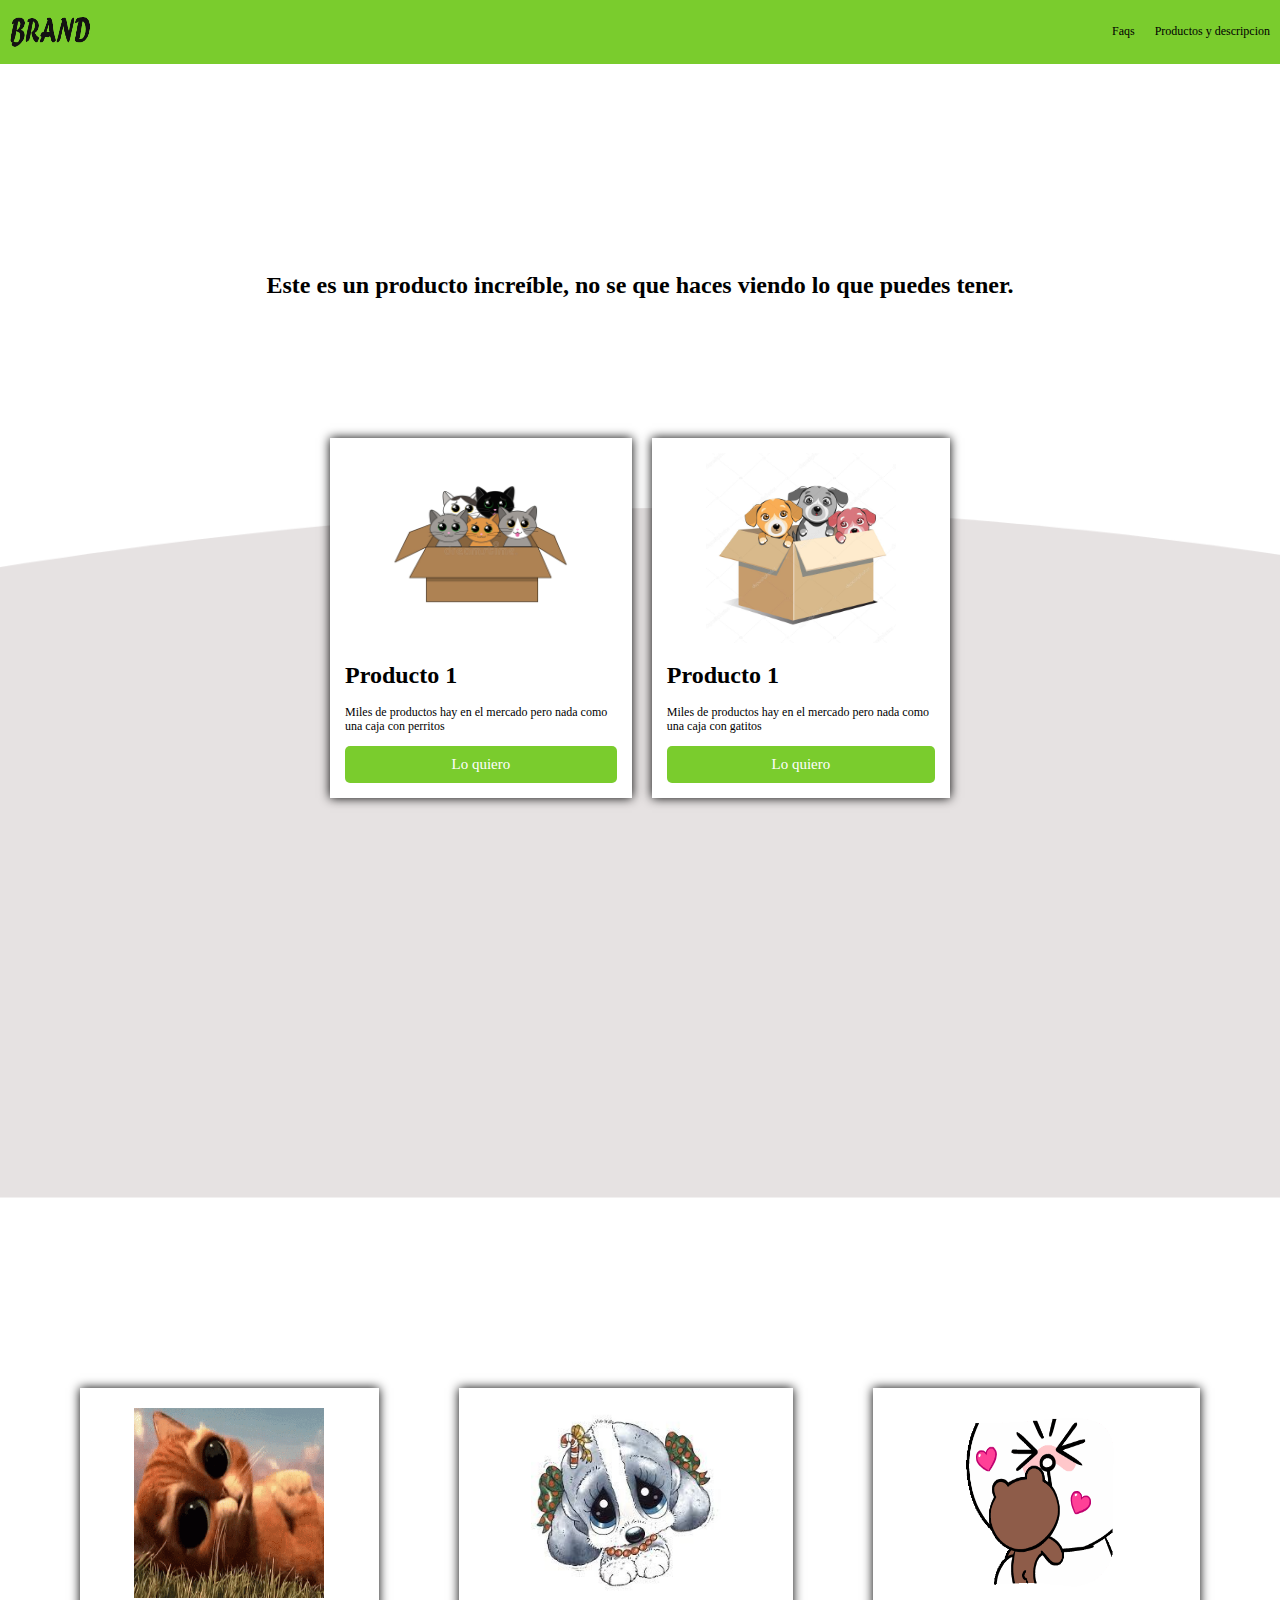
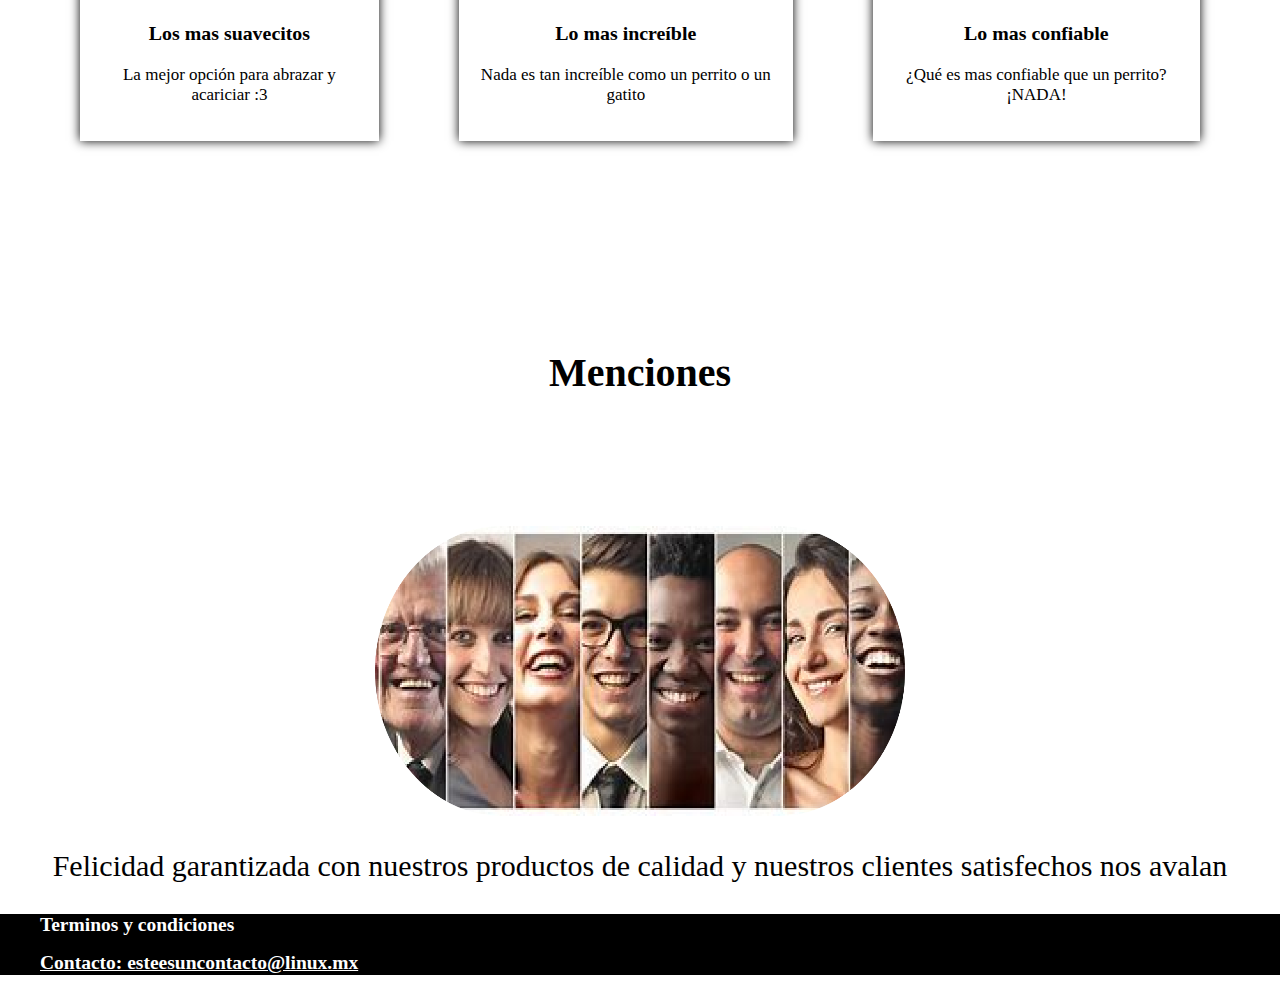
<file: index.html>
<!DOCTYPE html>
<html lang="es">
<head>
  <meta charset="UTF-8">
  <meta name="viewport" content="width=device-width, initial-scale=1.0">
  <meta http-equiv="X-UA-Compatible" content="ie=edge">
  <link rel="stylesheet" href="css/normalize.css">
  <link rel="stylesheet" href="css/estilos.css">
  <link rel="stylesheet" href="css/mobile.css">
  <link rel="stylesheet" href="css/animaciones.css">
  <title>Gatitos y perritos</title>
</head>
<body>

  <!-- Aqui comienza el navbar -->
  <nav class="fadeInDown">
    <div class="logo_img">
      <img src="imagenes/logo.png" width="80px" height="40px" alt="">
    </div>
    <div class="nav_opt">
      <div class="opt">
        <ul>
          <li><a href="faqs.html">Faqs</a></li>
          <li><a href="productos.html">Productos y descripcion</a></li>
        </ul>

      </div>
    </div>


  </nav>

  <!-- Aqui termina el navbar -->

  <!-- main section -->
  <div class="main_section fadeIn">
    <h1>Este es un producto increíble, no se que haces viendo lo que puedes tener.
  </h1>
  </div>
  <div class="products ">
    <div class="product fadeInUp">
      <div class="content">
        <div class="img_content">
          <img src="imagenes/c_gatos.jpg" width="190px" height="190px" alt="">
        </div>
        <h1>Producto 1</h1>
        <p>Miles de productos hay en el mercado pero nada como una caja con perritos</p>
        <a href="venta.html"><button type="button" name="button" class="main_botton">Lo quiero</button></a>

      </div>

    </div>
    <div class="product fadeInUp">
      <div class="content">
        <div class="img_content">
          <img src="imagenes/c_perros.jpg" width="190px" height="190px" alt="">
        </div>
        <h1>Producto 1</h1>
        <p>Miles de productos hay en el mercado pero nada como una caja con gatitos</p>
        <a href="venta.html"><button type="button" name="button" class="main_botton">Lo quiero</button></a>

      </div>

    </div>
  </div>
  <!-- finaliza el main section -->
<br>
<br>
<br>
<br>
<br>
<br>
<br>
<br>
<!-- menciones -->


  <div class="decoracion">
    <div class="deco_content">
      <div class="deco_img">
        <img src="imagenes/com_1.gif" width="190" height="190" alt="">
      </div>
      <h3>Los mas suavecitos</h3>
      <p>La mejor opción para abrazar y acariciar :3</p>
    </div>

    <div class="deco_content">
      <div class="deco_img">
        <img src="imagenes/com_2.jpg" width="190" height="190" alt="">
      </div>
      <h3>Lo mas increíble</h3>
      <p>Nada es tan increíble como un perrito o un gatito</p>
    </div>

    <div class="deco_content">
      <div class="deco_img">
        <img src="imagenes/com_3.gif" width="190" height="190" alt="">
      </div>
      <h3>Lo mas confiable</h3>
      <p>¿Qué es mas confiable que un perrito? ¡NADA!</p>
    </div>
  </div>

<!-- Aqui comienzan las menciones -->

<div class="menciones">
  <h1 class="titulo">Menciones</h1>


  <div class="men_img">
    <img src="imagenes/menciones.png" width="530px" height="290px" alt="">
  </div>

  <div class="txt_men">
    <p>Felicidad garantizada con nuestros productos de calidad y nuestros clientes satisfechos nos avalan</p>
  </div>
</div>
<!---------------------------------- aqui comienza el footer -->

<footer>
  <div class="foo_opt">
    <div class="opt">
      <ul>
        <li><h2>Terminos y condiciones</h2></li>

        <li><a href="#" class="H2"><h2>Contacto: esteesuncontacto@linux.mx</h2></a></li>
      </ul>

    </div>
  </div>
</footer>
</body>
</html>
</file>
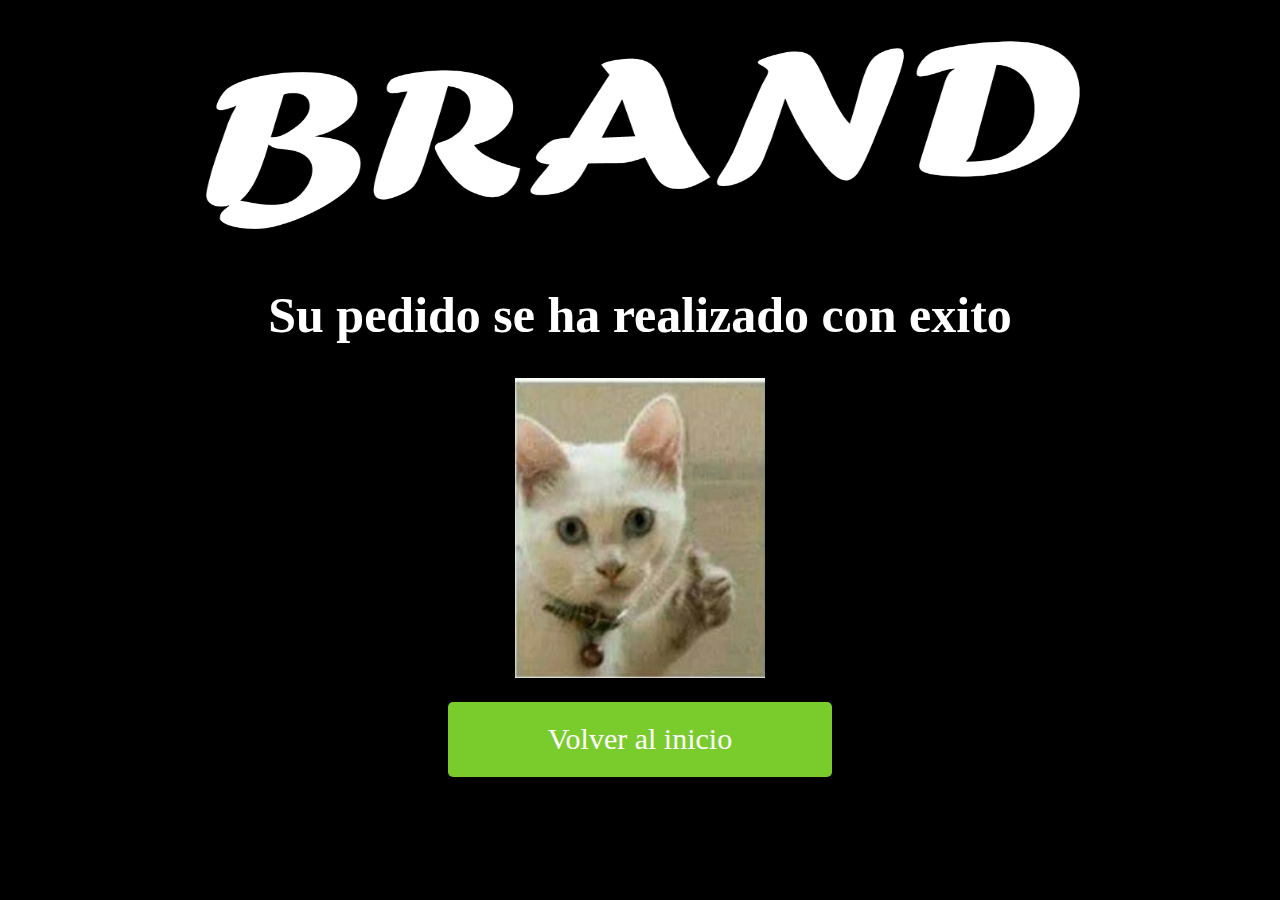
<file: exito.html>
<!DOCTYPE html>
<html lang="en">
<head>
  <meta charset="UTF-8">
  <meta name="viewport" content="width=device-width, initial-scale=1.0">
  <meta http-equiv="X-UA-Compatible" content="ie=edge">
  <link rel="stylesheet" href="css/cadenas.css">
  <link rel="stylesheet" href="css/animaciones.css">
  <link rel="stylesheet" href="css/normalize.css">
  <link rel="stylesheet" href="css/estilos.css">
  <link rel="stylesheet" href="css/mobile.css">
  <title>Exito!</title>
</head>
<body class="exito_body">
  <img src="imagenes/BRAND.png" alt="" width="900px" height="250px">
  <h1>Su pedido se ha realizado con exito</h1>
  <img src="imagenes/correcto.jpg" alt="" width="250px" height="300px">
  <br>
  <a href="index.html"><input type="submit" class="main_botton" name="sumbit" value="Volver al inicio"></a>
</body>
</html>
</file>
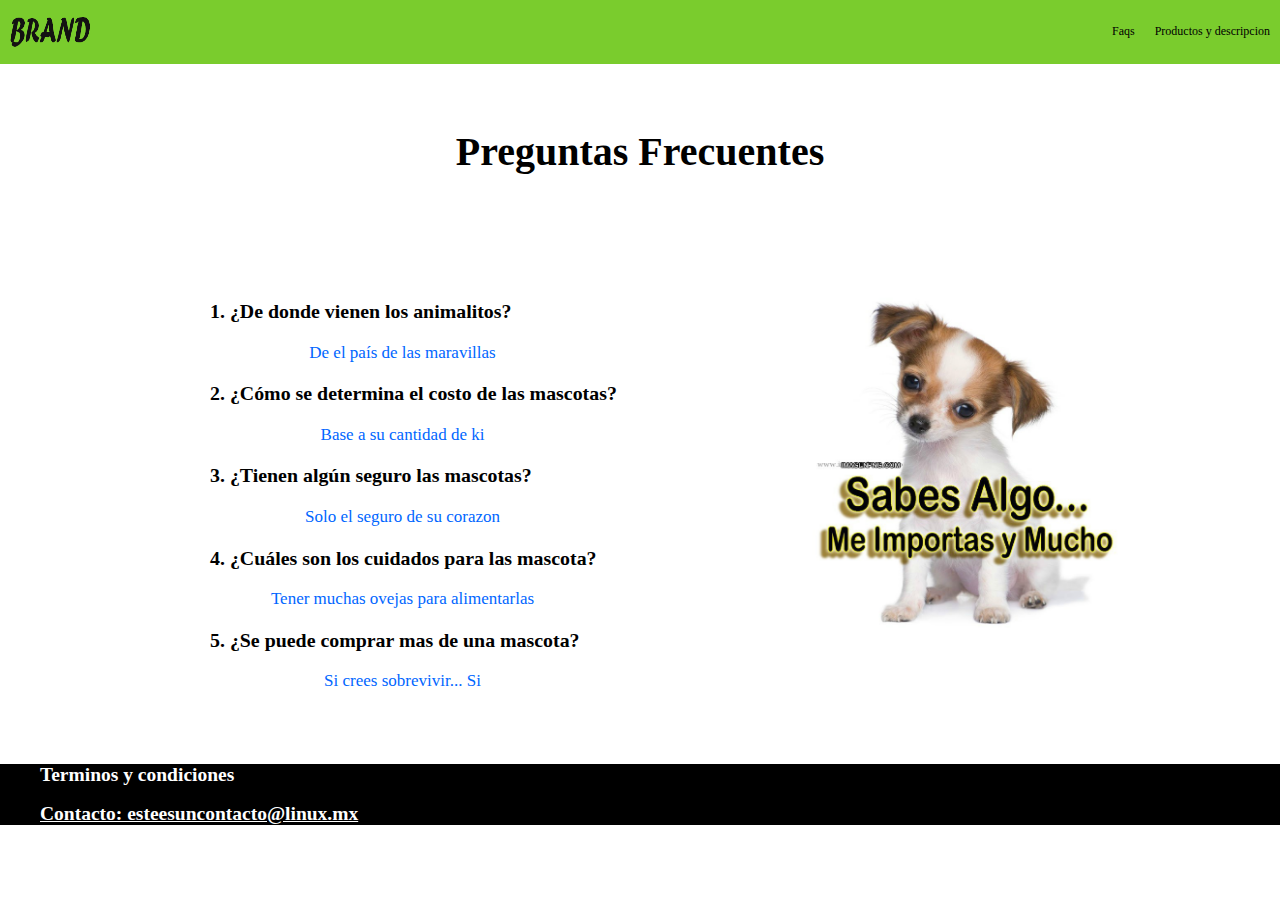
<file: faqs.html>
<!DOCTYPE html>
<html lang="es">
<head>
  <meta charset="UTF-8">
  <meta name="viewport" content="width=device-width, initial-scale=1.0">
  <meta http-equiv="X-UA-Compatible" content="ie=edge">
  <link rel="stylesheet" href="css/animaciones.css">
  <link rel="stylesheet" href="css/normalize.css">
  <link rel="stylesheet" href="css/estilos.css">
  <link rel="stylesheet" href="css/mobile.css">
  <link rel="stylesheet" href="css/cadenas.css">
  <title>Faqs</title>
</head>
<body>

  <!-- Aqui comienza el navbar -->
  <nav class="fadeInDown">
    <div class="logo_img">
      <a href="index.html"><img src="imagenes/logo.png" href="index.html" width="80px" height="40px" alt=""></a>
    </div>
    <div class="nav_opt">
      <div class="opt">
        <ul>
          <li><a href="#">Faqs</a></li>
          <li><a href="productos.html">Productos y descripcion</a></li>
        </ul>

      </div>
    </div>


  </nav>

  <!-- Aqui termina el navbar -->

  <!-- ------------------------------ comienzo de los faqs -->

  <h1 class="titulo22">Preguntas Frecuentes</h1>

<div class="contenedor">
  <div class="filas">
    <div class="col-42">
      <h3>1. ¿De donde vienen los animalitos?</h3>
      <p>De el país de las maravillas</p>

      <h3>2. ¿Cómo se determina el costo de las mascotas?</h3>
      <p>Base a su cantidad de ki</p>

      <h3>3. ¿Tienen algún seguro las mascotas?</h3>
      <p>Solo el seguro de su corazon</p>

      <h3>4. ¿Cuáles son los cuidados para las mascota?</h3>
      <p>Tener muchas ovejas para alimentarlas</p>

      <h3>5. ¿Se puede comprar mas de una mascota?</h3>
      <p>Si crees sobrevivir... Si</p>
    </div>

    <div class="col-82">
      <img src="imagenes/faqs_1.png" width="330px" height="360px" alt="">
    </div>
  </div>
</div>




  <!-- ------------------------------ fin de los faqs -->


<!---------------------------------- aqui comienza el footer -->

<footer>
  <div class="foo_opt">
    <div class="opt">
      <ul>
        <li><h2>Terminos y condiciones</h2></li>

        <li><a href="#" class="H2"><h2>Contacto: esteesuncontacto@linux.mx</h2></a></li>
      </ul>

    </div>
  </div>
</footer>
</body>
</html>
</file>
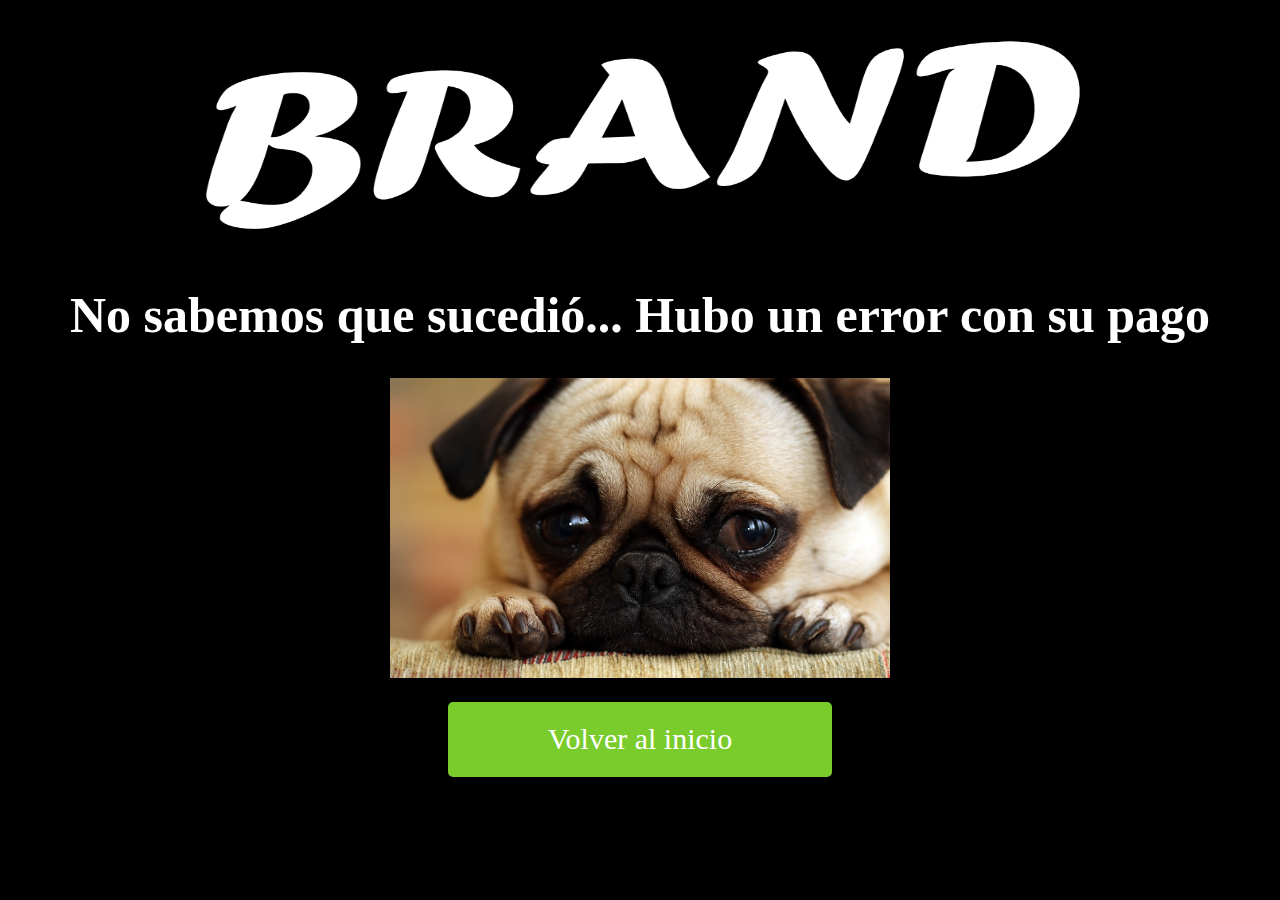
<file: fracaso.html>
<!DOCTYPE html>
<html lang="en">
<head>
  <meta charset="UTF-8">
  <meta name="viewport" content="width=device-width, initial-scale=1.0">
  <meta http-equiv="X-UA-Compatible" content="ie=edge">
  <link rel="stylesheet" href="css/cadenas.css">
  <link rel="stylesheet" href="css/animaciones.css">
  <link rel="stylesheet" href="css/normalize.css">
  <link rel="stylesheet" href="css/estilos.css">
  <link rel="stylesheet" href="css/mobile.css">
  <title>Error</title>
</head>
<body class="exito_body">
  <img src="imagenes/BRAND.png" alt="" width="900px" height="250px">
  <h1>No sabemos que sucedió... Hubo un error con su pago</h1>
  <img src="imagenes/incorrecto.png" alt="" width="500px" height="300px">
  <br>
  <input type="submit" href="index.html" class="main_botton"name="sumbit" value="Volver al inicio">
</body>
</html>
</file>
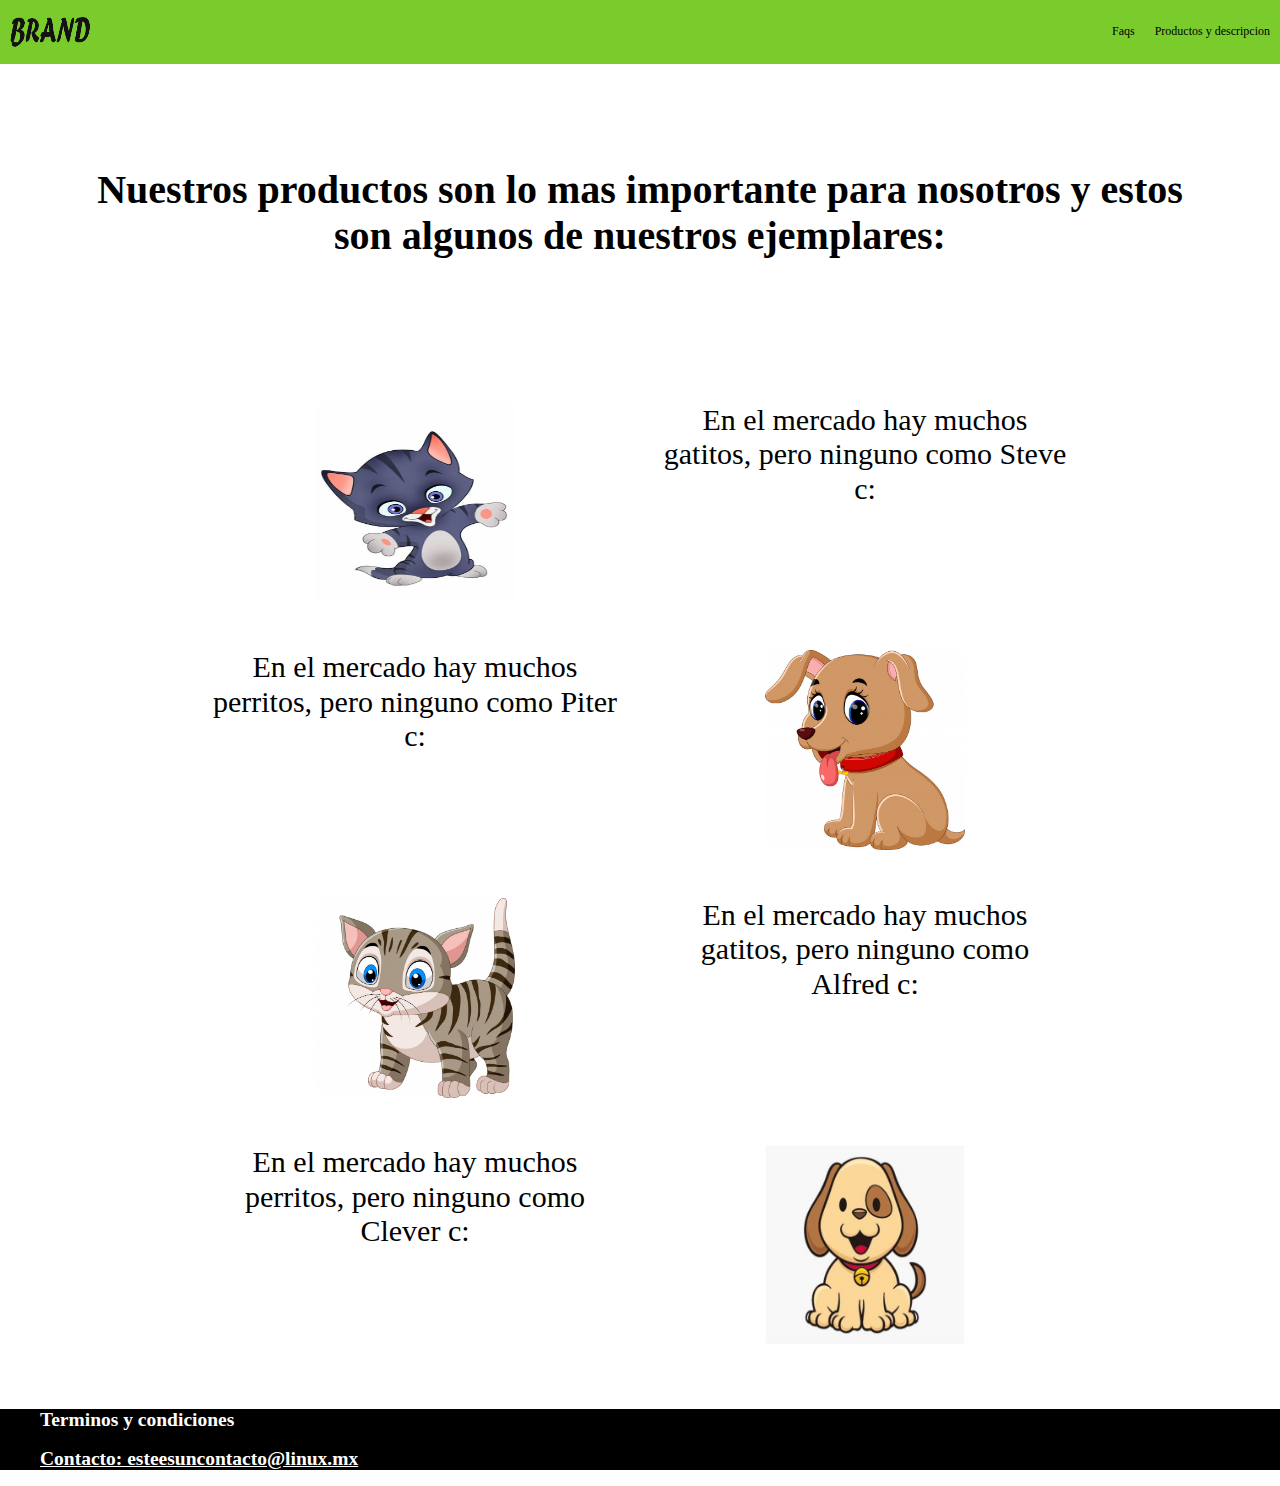
<file: productos.html>
<!DOCTYPE html>
<html lang="es">
<head>
  <meta charset="UTF-8">
  <meta name="viewport" content="width=device-width, initial-scale=1.0">
  <meta http-equiv="X-UA-Compatible" content="ie=edge">
  <link rel="stylesheet" href="css/cadenas.css">
  <link rel="stylesheet" href="css/animaciones.css">
  <link rel="stylesheet" href="css/normalize.css">
  <link rel="stylesheet" href="css/estilos.css">
  <link rel="stylesheet" href="css/mobile.css">
  <title>Nuestros productos</title>
</head>
<body>

  <!-- Aqui comienza el navbar -->
  <nav class="fadeInDown">
    <div class="logo_img">
      <a href="index.html"><img src="imagenes/logo.png" href="index.html" width="80px" height="40px" alt=""></a>
    </div>
    <div class="nav_opt">
      <div class="opt">
        <ul>
          <li><a href="#">Faqs</a></li>
          <li><a href="#">Productos y descripcion</a></li>
        </ul>

      </div>
    </div>


  </nav>

  <!-- Aqui termina el navbar -->

  <h1 class="h1_P fadeIn">Nuestros productos son lo mas importante para nosotros y estos son algunos de nuestros ejemplares:</h1>

<div class="contenedor fadeInUp">
  <div class="filas">
      <div class="col-1"><img src="imagenes/des_1.jpg" alt="" width="200px" height="200px"></div>
      <div class="col-10">En el mercado hay muchos gatitos, pero ninguno como Steve c:</div>
  </div>
  <div class="filas">
      <div class="col-1">En el mercado hay muchos perritos, pero ninguno como Piter c:</div>
      <div class="col-10"><img src="imagenes/des_2.jpg" alt="" width="200px" height="200px"></div>
  </div>
  <div class="filas">
      <div class="col-1"><img src="imagenes/des_3.jpg" alt="" width="200px" height="200px"></div>
      <div class="col-10">En el mercado hay muchos gatitos, pero ninguno como Alfred c:</div>
  </div>
  <div class="filas">
      <div class="col-1">En el mercado hay muchos perritos, pero ninguno como Clever c:</div>
      <div class="col-10"><img src="imagenes/des_4.jpg" alt="" width="200px" height="200px"></div>
  </div>
</div>


<footer>
  <div class="foo_opt">
    <div class="opt">
      <ul>
        <li><h2>Terminos y condiciones</h2></li>

        <li><a href="#" class="H2"><h2>Contacto: esteesuncontacto@linux.mx</h2></a></li>
      </ul>

    </div>
  </div>
</footer>

</body>
</html>
</file>
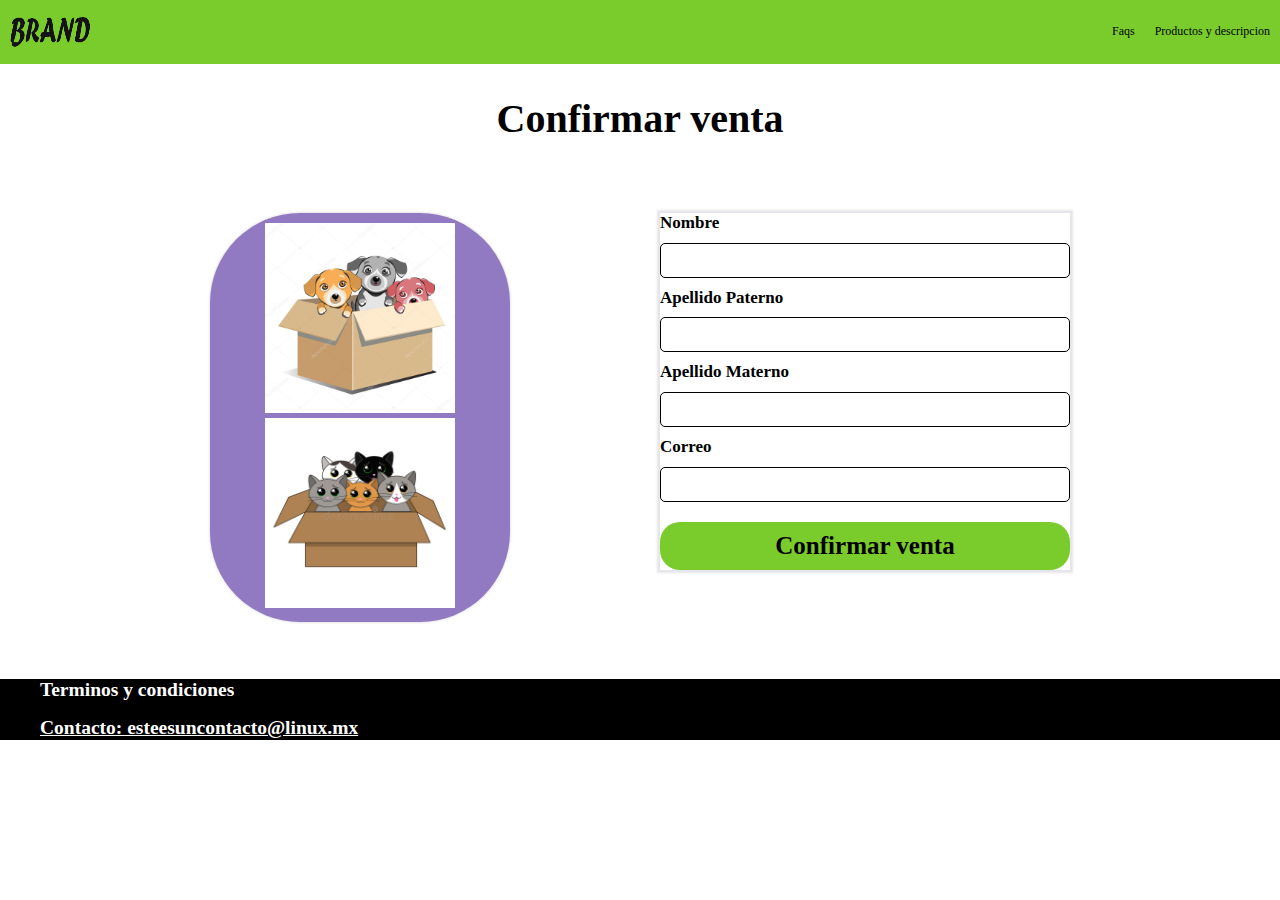
<file: venta.html>
<!DOCTYPE html>
<html lang="es">
<head>
  <meta charset="UTF-8">
  <meta name="viewport" content="width=device-width, initial-scale=1.0">
  <meta http-equiv="X-UA-Compatible" content="ie=edge">
    <link rel="stylesheet" href="css/cadenas.css">
  <link rel="stylesheet" href="css/animaciones.css">
  <link rel="stylesheet" href="css/normalize.css">
  <link rel="stylesheet" href="css/estilos.css">
  <link rel="stylesheet" href="css/mobile.css">
  <title>Confirmacion de pago</title>
</head>
<body>

  <!-- Aqui comienza el navbar -->
  <nav class="fadeInDown">
    <div class="logo_img">
      <a href="index.html"><img src="imagenes/logo.png" width="80px" height="40px" alt=""></a>
    </div>
    <div class="nav_opt">
      <div class="opt">
        <ul>
          <li><a href="#">Faqs</a></li>
          <li><a href="#">Productos y descripcion</a></li>
        </ul>

      </div>
    </div>


  </nav>

  <!-- Aqui termina el navbar -->
  <div class="titulo11">
    <h1>Confirmar venta</h1>
  </div>


  <div class="contenedor">
    <div class="filas">
      <div class="col-41">
        <div class="modulo_pago_img">
          <div class="img_mod">
            <div class="mod1">
              <img src="imagenes/c_perros.jpg" width="190px" height="190px" alt="">
            </div>
            <div class="mod2">
              <img src="imagenes/c_gatos.jpg" width="190px" height="190px" alt="">
            </div>

          </div>
        </div>
      </div>
      <div class="col-81">
        <div class="modulo_pago_inputs">
          <form action="exito.html">
            <label for="name"> Nombre </label>
            <br>
            <input type="text" placeholder="" name="name" class="data">
            <br>
            <label for="app"> Apellido Paterno </label>
            <br>
            <input type="text" placeholder="" name="app" class="data">
            <br>
            <label for="apm"> Apellido Materno </label>
            <br>
            <input type="text" placeholder="" name="apm" class="data">
            <br>
            <label for="correo"> Correo </label>
            <br>
            <input type="text" placeholder="" name="correo" class="data">

            <!-- -----------------------------Botoon -->

            <input type="submit" class="main_botton"name="sumbit" value="Confirmar venta">
          </form>



        </div>
      </div>


    </div>
  </div>


<!---------------------------------- aqui comienza el footer -->

<footer>
  <div class="foo_opt">
    <div class="opt">
      <ul>
        <li><h2>Terminos y condiciones</h2></li>

        <li><a href="#" class="H2"><h2>Contacto: esteesuncontacto@linux.mx</h2></a></li>
      </ul>

    </div>
  </div>
</footer>

</body>
</html>
</file>
<file: css/estilos.css>
/* variables */
:root{
  --color_base:#7ACC2D;
}



/* variables */
html, body{
  padding: 0px;
  margin: 0px;
  font-size: 12px;
  font-family: 'Roboto', sans-ser;
}

nav{
  background-color:var(--color_base);
  padding: 10px;
  color: white;
  display: flex;
  justify-content: space-between;
  align-items: center;
}

nav ul{
  display: flex;
}

nav li{
  padding-left: 20px;
  list-style: none;

}

nav li a{
  color: black;
  text-decoration: none;
}

nav li a:hover{
  color: white;
}


/* Mean section */

.main_section{
  padding:15%;
  text-align: center;
}

.products {
  background-image: url("../imagenes/Trazado.png");
  height: 50px;
  background-size: cover;
  background-position: center top;
  padding: 25%;
  display: flex;

}
.product{
  padding: 10px;
  margin-top: -400px;
}
.product .content{
  background-color: white;
  padding: 15px;
  box-shadow: 0 0 10px black;

}

.img_content{
  text-align: center;
}

.main_botton{
  background-color: var(--color_base);
  width: 100%;
  padding: 10px;
  color: white;
  border: 0px;
  font-size: 15px;
  cursor: pointer;
  border-radius: 5px;
}

.main_botton:hover{
  background-color: #3d710c;

}

.decoracion{
  display: flex;
  padding: 40px;
  justify-content: space-between;
}


.deco_content{
  background-color: white;
  padding: 20px;
  margin: 40px;
  text-align: center;
  font-size: 17px;
  box-shadow: 0 0 10px black;
}

.titulo{
  text-align: center;
  font-size: 40px;
  padding: 8%;
}

.men_img{
  text-align: center;

}

.txt_men{
  text-align: center;
  font-size: 30px;
  padding:0px;

}
/* ------------------------------ >Aqui comienza ventas */
.modulo_pago_img{
  background-color: #927AC2;
  box-shadow:0px 0 2px 1px #e6e5e9;
  padding: 10px;
  border-radius: 90px;
  width: 280px;
}

.titulo11 h1{
  text-align: center;
  font-size: 40px;
  padding: 5px;
}

.img_mod{
  display: block;
}

.modulo_pago_inputs {
  background-color: white;
  box-shadow:0px 0 2px 3px #e6e5e9;
  text-align: left;
  font-weight: inherit;
}

/* ------------------------------------ comienzo del formulario */

.data{
  margin-top: 10px;
  margin-bottom: 10px;
  width: 100%;
  height: 35px;
  border-radius: 5px;
  border: 1px solid black;
  box-sizing: border-box;
}

form label{
  font-weight: bold;
}

.modulo_pago_inputs .main_botton{
  margin-top: 10px;
  color: black;
  font-size: 25px;
  font-weight: bold;
  border-radius: 20px;

}

/* ------------------------------------ fin del formulario */
/* ------------------------------------ fin del ventas */

/* ------------------------------------ comienzo del exito */
.exito_body{
  background-color: black;
  text-align: center;
}
.exito_body h1{
  color: white;
  font-size: 50px;
}

.exito_body input{
  max-width: 30%;
  padding: 20px;
  margin: 20px;
  font-size: 30px;
}
/* ------------------------------------ fin del exito */

/* ----------------------------------> inicio del footer */

footer{
  background-color: black;
  color: white;
  font-size: 13px;
  text-align: left;

}

footer li{
  list-style:none;

}

.H2{
  text-decoration-line: underline;
  color: white;
}
.H2:hover{
  color: var(--color_base);
  cursor: pointer;

}

/* ------------------------------------ fin del footeer */
</file>
<file: css/mobile.css>
@media (max-width: 1000px) {
  .products{
    display: inherit;
    height: auto;
  }

  .product{
    margin-top: auto;
  }
  .main_section{
    padding: 4%;
  }
  .decoracion{
    display: inherit;
  }
  .meciones{
  display: inherit;
  }
  .men_img{
    background-size: auto;
  }
}
</file>
<file: css/animaciones.css>
.fadeIn{
  -webkit- animation-duration: 2s;
  -webkit- animation-fill-mode: both;
  -webkit- animation-name: fadeIn;
  animation-name: fadeIn;
  animation-fill-mode: both;
  animation-duration: 2s;
}
@keyframes fadeIn {
  from{
    opacity: 0;
  }
  to{
    opacity: 2;
  }
}

.fadeInUp{
  -webkit- animation-duration: 1s;
  -webkit- animation-fill-mode: both;
  -webkit- animation-name: fadeInUp;
  animation-name: fadeInUp;
  animation-fill-mode: both;
  animation-duration: 1s;
}

@keyframes fadeInUp {
  from{
    opacity: 0;
    -webkit- transform: translate3d(0, 100%, 0);
    transform: translate3d(0, 100%, 0);
  }
  to{
    opacity: 2;
    -webkit- transform: translate3d(0, 0, 0);
    transform: translate3d(0, 0, 0);
  }

}

.fadeInDown{
  -webkit- animation-duration: 2s;
  -webkit- animation-fill-mode: both;
  -webkit- animation-name: fadeInDown;
  animation-name: fadeInDown;
  animation-fill-mode: both;
  animation-duration: 2s;
}

@keyframes fadeInDown {
  from{
    opacity: 1;
    -webkit- transform: translate3d(0,-100%, 0);
    transform: translate3d(0,-100%, 0);
  }
  to{
    opacity: 2;
    -webkit- transform: translate3d(0, 0, 0);
    transform: translate3d(0, 0, 0);
  }

}
</file>
<file: css/cadenas.css>
.contenedor{
  max-width: 900px;
  margin: auto;
  padding: 20px;
  font-size: 17px;
}


.filas{
  display: flex;
  text-align: center;
}

.col-1{
  width: 70%;
  padding: 20px;
  font-size: 30px;
}

.col-2{
  width: 20%;
}

.col-3{
  width: 30%;
}

.col-4{
  width: 80%;
  padding: 20px;
  font-size: 30px;
}

.col-41{
  width: 80%;
  padding: 20px;

}
.col-41 h3{
  width: 80%;
  padding: 20px;
  font-size: 17px;
}


.col-5{
  width: 50%;
}

.col-6{
  width: 60%;
}

.col-7{
  width: 70%;
}

.col-8{
  width: 80%;
  padding: 20px;
  font-size: 30px;
}
.col-81{
  width: 80%;
  padding: 20px;
}

.col-42{
  width: 70%;
  padding: 20px;
  text-align: left;
}

.col-42 p{
  width: 70%;
  text-align: center;
  color:#0066FF;
}

.col-82{
  width: 30%;
  padding: 20px;
}

.col-81 h3{
  width: 80%;
  padding: 20px;
  font-size: 17px;
}

.col-9{
  width: 90%;
}

.col-10{
  width: 70%;
  padding: 20px;
  font-size: 30px;
}

.titulo22{
  text-align: center;
  font-size: 40px;
  padding: 3%;
}

.col-42, .col-82, .col-1,.col-2,.col-3,.col-4, .col-41, .col-5,.col-6,.col-7,.col-8, .col-81, .col-9,.col-10{
  padding: 20px;
}

@media(max-width:900px){
  .filas{
    display: inherit;
  }
  .col-1,.col-2,.col-3,.col-4,.col-5,.col-6,.col-7,.col-8,.col-9,.col-10{
    width: 100%;
  }
}

.h1_P{
  padding:6%;
  text-align: center;
  font-size: 40px;
}
</file>
